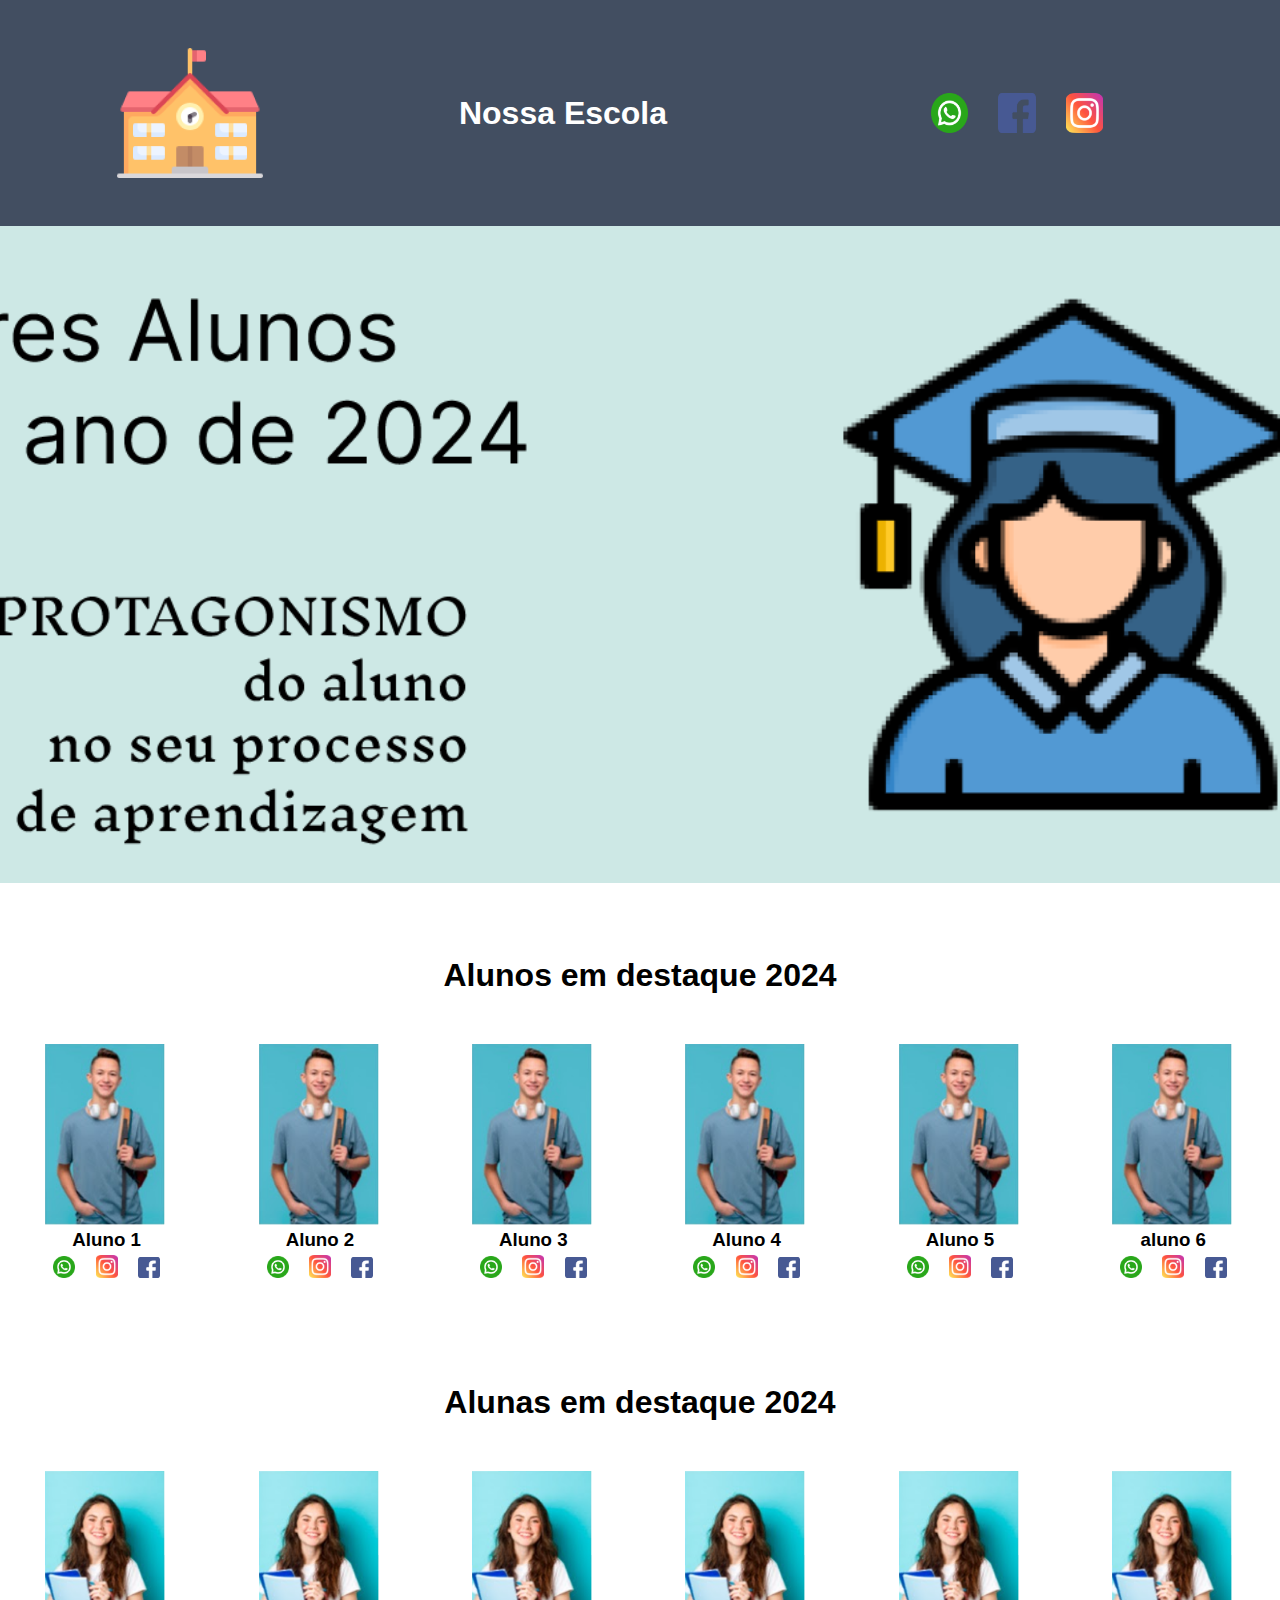
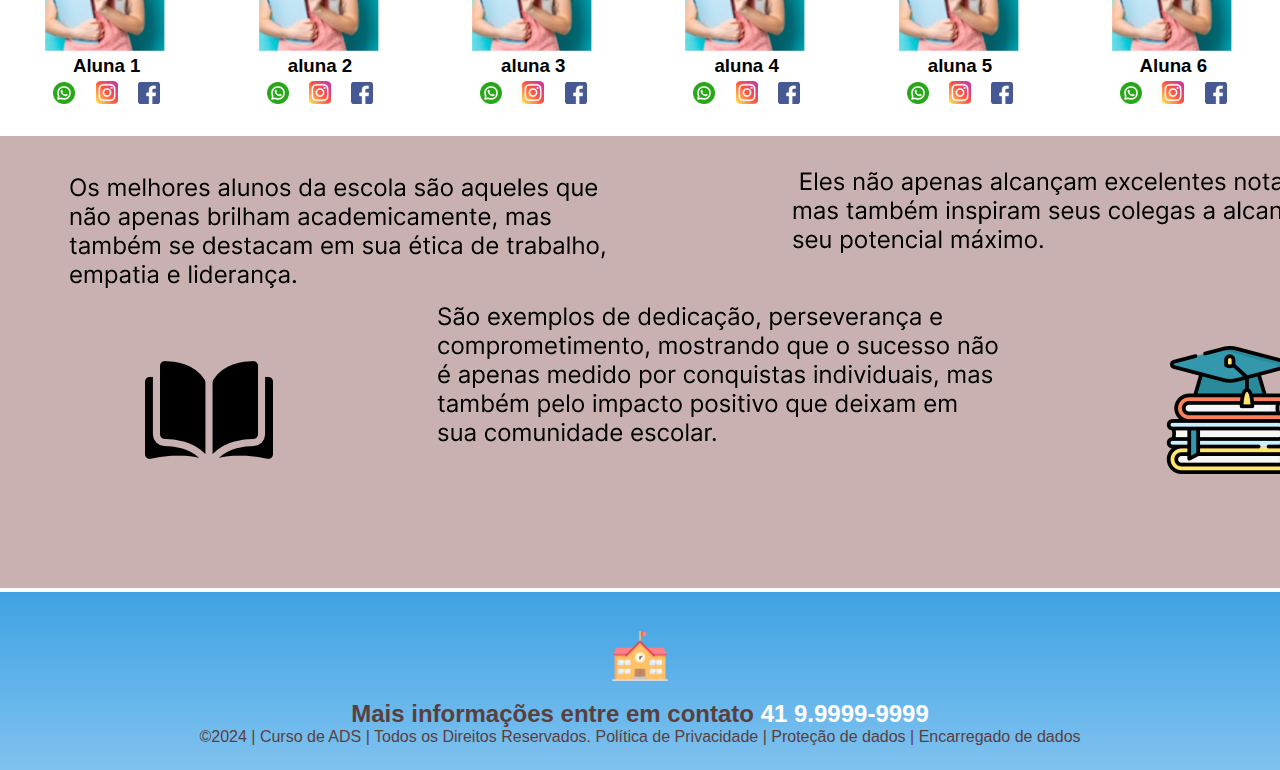
<file: index.html>
<!DOCTYPE html>
<html lang="pt-br">
<head>
    <meta charset="UTF-8">
    <meta name="viewport"content="width=device-width, initial-scale=1.0">
    <title>Home | Nossa Escola</title>
    <link rel="stylesheet" href="style.css">
</head>
<body>
    <!--header é a parte do cabeçalho do site, é o topo da página-->
<header class="cabecalho-itens">

    <img class="cabecalho_imagem" src="escola.png" alt="Logo da
    
    Página">
    
    <h1 class="titulo_site">Nossa Escola</h1>
    <div class="sociais">
    <img class="sociais" src="wapp.png" alt="Logo do Whats da Escola">
    <img class="sociais" src="facebook.png" alt="Facebook da Escola">
    <img class="sociais" src="insta.png" alt="instagram da Escola">
    </div>
    </header>


</body>
<!--Seção banner 1 é a parte do paragrafo 1 da página-->
<section class="banner1">
<img class="escola.image" src="banner.png" alt="Banner
da Escola">
</section>
</html>
<!--Seção estudantes é a parte do paragrafo 2 da página-->
<section class="estudante">
    <h1 class="estudante_titulo">Alunos em destaque 2024</h1>
    <p> </p>
    <div class="estudantes_todos">
    <div class="estudante-div">
    <img class="estudante-imagem" src="aluno.png" alt="Foto da turma do 2bDS do ano de 2023">
    
    <h3 class="estudante-nome">Aluno 1</h3>
    <a href="https://cursos.alura.com.br/dashboard">
    <p> </p>
    <img class="estudante-icone" src="wapp.png" alt="Link do Site da
    
    escola"></a>
    
    <img class="estudante-icone" src="insta.png" alt="Link do Instagram">
    <img class="estudante-icone" src="facebook.png" alt="Link do Facebook">
    </div>
    <div class="estudante-div">
        <img class="estudante-imagem" src="aluno.png" alt="Foto da turma do 2bDS do ano de 2023">
        
        <h3 class="estudante-nome">Aluno 2</h3>
        <a href="https://cursos.alura.com.br/dashboard">
        <p> </p>
        <img class="estudante-icone" src="wapp.png" alt="Link do Site da
        
        escola"></a>
        
        <img class="estudante-icone" src="insta.png" alt="Link do Instagram">
        <img class="estudante-icone" src="facebook.png" alt="Link do Facebook">
        </div>

        <div class="estudante-div">
            <img class="estudante-imagem" src="aluno.png" alt="Foto da turma do 2bDS do ano de 2023">
            
            <h3 class="estudante-nome">Aluno 3</h3>
            <a href="https://cursos.alura.com.br/dashboard">
            <p> </p>
            <img class="estudante-icone" src="wapp.png" alt="Link do Site da
            
            escola"></a>
            
            <img class="estudante-icone" src="insta.png" alt="Link do Instagram">
            <img class="estudante-icone" src="facebook.png" alt="Link do Facebook">
            </div>

            <div class="estudante-div">
                <img class="estudante-imagem" src="aluno.png" alt="Foto da turma do 2bDS do ano de 2023">
                
                <h3 class="estudante-nome">Aluno 4</h3>
                <a href="https://cursos.alura.com.br/dashboard">
                <p> </p>
                <img class="estudante-icone" src="wapp.png" alt="Link do Site da
                
                escola"></a>
                
                <img class="estudante-icone" src="insta.png" alt="Link do Instagram">
                <img class="estudante-icone" src="facebook.png" alt="Link do Facebook">
                </div>

                <div class="estudante-div">
                    <img class="estudante-imagem" src="aluno.png" alt="Foto da turma do 2bDS do ano de 2023">
                    
                    <h3 class="estudante-nome">Aluno 5</h3>
                    <a href="https://cursos.alura.com.br/dashboard">
                    <p> </p>
                    <img class="estudante-icone" src="wapp.png" alt="Link do Site da
                    
                    escola"></a>
                    
                    <img class="estudante-icone" src="insta.png" alt="Link do Instagram">
                    <img class="estudante-icone" src="facebook.png" alt="Link do Facebook">
                    </div>



    <div class="estudante-div">
        <img class="estudante-imagem" src="aluno.png" alt="Foto da
        turma do 1CDS do ano de 2023">
        
        <h3 class="estudante-nome">aluno 6</h3>
        <a href="https://cursos.alura.com.br/dashboard">
        <p> </p>
        <img class="estudante-icone" src="wapp.png" alt="Link do Site da   

        escola"></a>

        <img class="estudante-icone" src="insta.png" alt="Link do

        Instagram">

        <img class="estudante-icone" src="facebook.png" alt="Link do
        
        Facebook">
        </div>
        </div>
    </section>

    <section class="estudante">
        <h1 class="estudante_titulo">Alunas em destaque 2024</h1>
        <p> </p>
        <div class="estudantes_todos">
        <div class="estudante-div">
        <img class="estudante-imagem" src="aluna.png" alt="Foto da turma do 2bDS do ano de 2023">
        
        <h3 class="estudante-nome">Aluna 1</h3>
        <a href="https://cursos.alura.com.br/dashboard">
        <p> </p>
        <img class="estudante-icone" src="wapp.png" alt="Link do Site da
        
        escola"></a>
        
        <img class="estudante-icone" src="insta.png" alt="Link do Instagram">
        <img class="estudante-icone" src="facebook.png" alt="Link do Facebook">
        </div>
        <div class="estudante-div">
            <img class="estudante-imagem" src="aluna.png" alt="Foto da turma do 2bDS do ano de 2023">
            
            <h3 class="estudante-nome">aluna 2</h3>
            <a href="https://cursos.alura.com.br/dashboard">
            <p> </p>
            <img class="estudante-icone" src="wapp.png" alt="Link do Site da
            
            escola"></a>
            
            <img class="estudante-icone" src="insta.png" alt="Link do Instagram">
            <img class="estudante-icone" src="facebook.png" alt="Link do Facebook">
            </div>
    
            <div class="estudante-div">
                <img class="estudante-imagem" src="aluna.png" alt="Foto da turma do 2bDS do ano de 2023">
                
                <h3 class="estudante-nome">aluna 3</h3>
                <a href="https://cursos.alura.com.br/dashboard">
                <p> </p>
                <img class="estudante-icone" src="wapp.png" alt="Link do Site da
                
                escola"></a>
                
                <img class="estudante-icone" src="insta.png" alt="Link do Instagram">
                <img class="estudante-icone" src="facebook.png" alt="Link do Facebook">
                </div>
    
                <div class="estudante-div">
                    <img class="estudante-imagem" src="aluna.png" alt="Foto da turma do 2bDS do ano de 2023">
                    
                    <h3 class="estudante-nome">aluna 4</h3>
                    <a href="https://cursos.alura.com.br/dashboard">
                    <p> </p>
                    <img class="estudante-icone" src="wapp.png" alt="Link do Site da
                    
                    escola"></a>
                    
                    <img class="estudante-icone" src="insta.png" alt="Link do Instagram">
                    <img class="estudante-icone" src="facebook.png" alt="Link do Facebook">
                    </div>
    
                    <div class="estudante-div">
                        <img class="estudante-imagem" src="aluna.png" alt="Foto da turma do 2bDS do ano de 2023">
                        
                        <h3 class="estudante-nome">aluna 5</h3>
                        <a href="https://cursos.alura.com.br/dashboard">
                        <p> </p>
                        <img class="estudante-icone" src="wapp.png" alt="Link do Site da
                        
                        escola"></a>
                        
                        <img class="estudante-icone" src="insta.png" alt="Link do Instagram">
                        <img class="estudante-icone" src="facebook.png" alt="Link do Facebook">
                        </div>
    
    
    
        <div class="estudante-div">
            <img class="estudante-imagem" src="aluna.png" alt="Foto da
            turma do 1CDS do ano de 2023">
            
            <h3 class="estudante-nome">Aluna 6</h3>
            <a href="https://cursos.alura.com.br/dashboard">
            <p> </p>
            <img class="estudante-icone" src="wapp.png" alt="Link do Site da   
    
            escola"></a>
    
            <img class="estudante-icone" src="insta.png" alt="Link do
    
            Instagram">
    
            <img class="estudante-icone" src="facebook.png" alt="Link do
            
            Facebook">
            </div>
            </div>
        </section>

        <!--seleçao paragrafo 3 explicaçao da escola-->

        <section class="introduçao1">
            <img class="escola.image" src="introducao.png" alt="Banner
            da Escola">
            </section>
            </html>
    


    <!--Seção rodapé é a parte final da paragrafo 4 da página-->
<footer class="escola">
    <img class="logo_rodape" src="escola.png" alt="Logo
    da Escola">
    <h2 class="escola-título">Mais informações entre em contato<a
    class="link" href="https://wa.me/5541999999999"> 41 9.9999-9999
</a></h2>
<p></p>
<p>©2024 | Curso de ADS | Todos os Direitos Reservados.
Política de Privacidade | Proteção de dados | Encarregado de

dados</p>
<p> </p>

</footer>
</body>
</html>
</file>
<file: style.css>
*{
    margin: 0;
    padding: 0;
    box-sizing: border-box;
    }
    
    body{
    font-family: "Poppins", sans-serif;
    }
    
    header{
    background-color: #424e61;
    color: white;
    width: 100%;
    padding: 40px;
    
    }

    .cabecalho-itens{
        max-width: 1980px;
        margin:0 auto;
        display: flex;
        align-items: center;
        justify-content: center;
    }
    .cabecalho-imagens{
        width: 10%;
        display:flex;
        justify-content: flex-start;
        align-items:center;
    }
    .titulo_site{
        padding: 50px;
        text-align: center;
        width: 50%;
        font: 60px;
    }
    .sociais{
        display: flex;
        justify-content:flex-end;
        width: 25%;
        padding-right: 30px;
    }
    .banner1{
        display: flex;
        justify-content: center;

    }
    .estudante_titulo{
        padding: 50px;
        text-align: center;
        }
        
        .estudante-nome{
        text-align: center;
        }
        .estudante-imagem{
        width: 120px;
        }
        
        .estudante-icone{
        width: 38px;
        padding: 4px 8px;
        }
        .estudante{
        background-image: background-color(#FFF6E9);
        padding: 24px 0;
        }
        
        .estudante.div{
        text-align: center;
        padding: 24px 0;
        }
        .estudantes_todos{
        display: flex;
        justify-content: space-around;
        }
        .escola{background-image: linear-gradient(#40A2E3,#7FC2EF);
        color: rgb(90, 63, 63);
        display:flex;
        justify-content: center;
        padding: 24px 0;
        text-align:center;
        display:block;
        
        
    }
    .escola-titulo{
        padding: 50px;
        text-align: center;

    }
    .logo_rodape{
        height: 80px;
        padding:12px 0;


    }
    .link{
    color: #ffffff;
    text-decoration: none;
}
</file>
